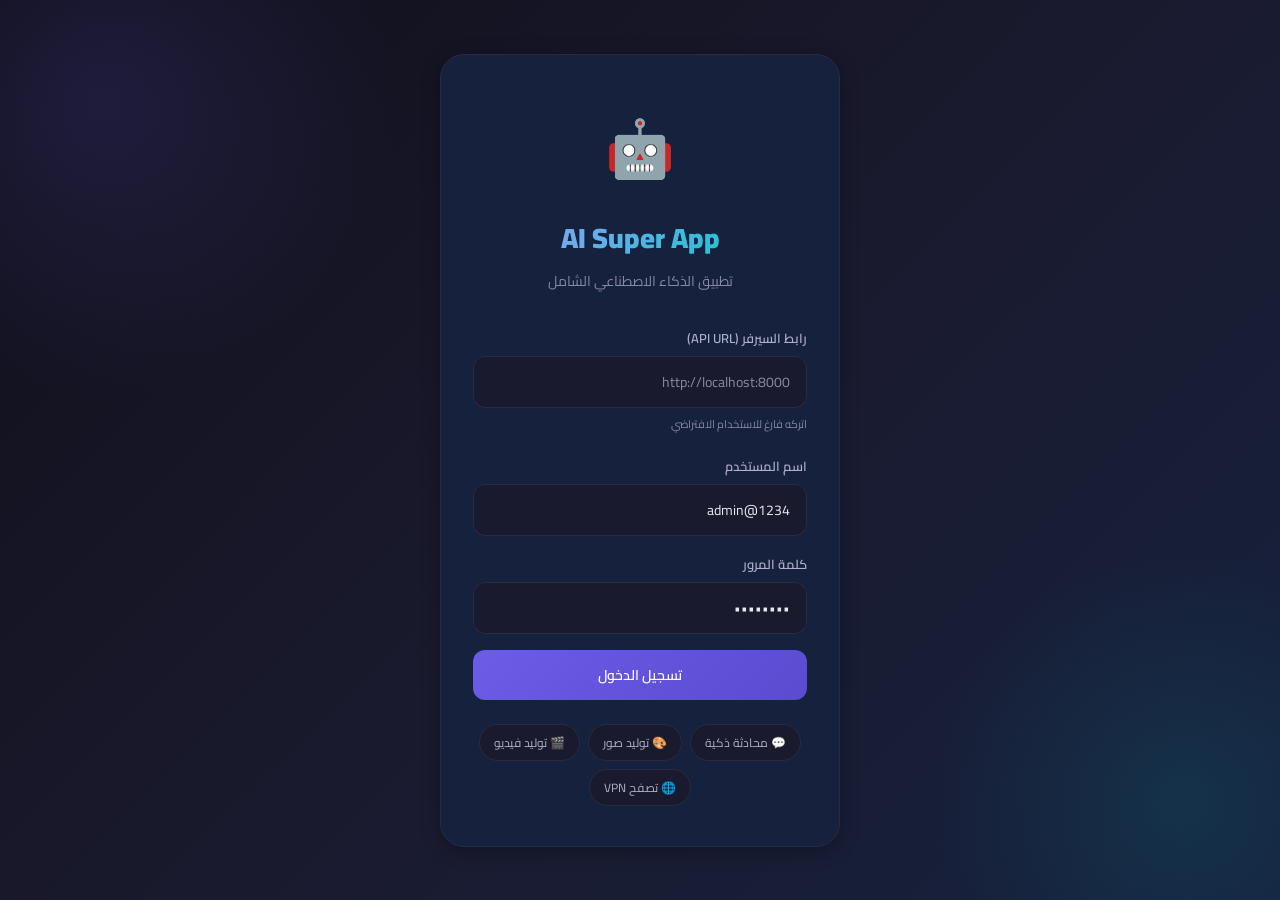
<file: ai_super_app/index.html>
<!DOCTYPE html>
<html lang="ar" dir="rtl">
<head>
  <meta charset="UTF-8" />
  <meta name="viewport" content="width=device-width, initial-scale=1.0" />
  <title>AI Super App</title>
  <link href="https://fonts.googleapis.com/css2?family=Cairo:wght@400;600;700;900&display=swap" rel="stylesheet" />
  <style>
    :root {
      --primary:#6c5ce7;--primary-dark:#5a4bd1;--primary-light:#a29bfe;
      --accent:#00cec9;--accent-dark:#00b5b0;
      --bg:#0f0f1a;--bg2:#1a1a2e;--bg-card:#16213e;--bg-input:#1a1a2e;
      --text:#e8e8f0;--text-muted:#8888a0;--text-light:#b0b0c8;
      --border:#2a2a40;--success:#00b894;--danger:#ff6b6b;--warning:#fdcb6e;
      --shadow:0 4px 20px rgba(0,0,0,0.3);--radius:12px;--radius-lg:16px;--radius-xl:24px;
    }
    *{box-sizing:border-box;margin:0;padding:0}
    body{font-family:'Cairo',sans-serif;background:var(--bg);color:var(--text);min-height:100vh;overflow-x:hidden}
    .hidden{display:none!important}
    .screen{display:none}.screen.active{display:flex}

    /* LOGIN */
    #login-screen{min-height:100vh;background:linear-gradient(135deg,#0f0f1a,#1a1a2e,#16213e);align-items:center;justify-content:center;padding:20px;position:relative;overflow:hidden}
    #login-screen::before{content:'';position:absolute;width:600px;height:600px;background:radial-gradient(circle,rgba(108,92,231,.15),transparent 70%);top:-200px;left:-200px;border-radius:50%}
    #login-screen::after{content:'';position:absolute;width:500px;height:500px;background:radial-gradient(circle,rgba(0,206,201,.1),transparent 70%);bottom:-150px;right:-150px;border-radius:50%}
    .login-container{position:relative;z-index:1}
    .login-card{background:var(--bg-card);border:1px solid var(--border);border-radius:var(--radius-xl);padding:40px 32px;width:100%;max-width:400px;box-shadow:var(--shadow);animation:slideUp .6s ease}
    @keyframes slideUp{from{opacity:0;transform:translateY(30px)}to{opacity:1;transform:translateY(0)}}
    .login-header{text-align:center;margin-bottom:32px}
    .app-icon{font-size:56px;margin-bottom:12px}
    .login-header h1{font-size:28px;font-weight:900;background:linear-gradient(135deg,var(--primary-light),var(--accent));-webkit-background-clip:text;-webkit-text-fill-color:transparent;background-clip:text}
    .login-header p{color:var(--text-muted);margin-top:4px;font-size:14px}
    .input-group{margin-bottom:16px}
    .input-group label{display:block;font-size:13px;font-weight:600;color:var(--text-light);margin-bottom:6px}
    input,textarea,select{width:100%;padding:12px 16px;background:var(--bg-input);border:1px solid var(--border);border-radius:var(--radius);color:var(--text);font-family:inherit;font-size:14px;transition:.3s;outline:none}
    input:focus,textarea:focus,select:focus{border-color:var(--primary);box-shadow:0 0 0 3px rgba(108,92,231,.2)}
    input::placeholder,textarea::placeholder{color:var(--text-muted)}

    /* BUTTONS */
    .btn{display:inline-flex;align-items:center;justify-content:center;gap:8px;padding:12px 24px;border:none;border-radius:var(--radius);font-family:inherit;font-size:14px;font-weight:600;cursor:pointer;transition:.3s}
    .btn-primary{background:linear-gradient(135deg,var(--primary),var(--primary-dark));color:#fff}
    .btn-primary:hover{transform:translateY(-1px);box-shadow:0 4px 15px rgba(108,92,231,.4)}
    .btn-accent{background:linear-gradient(135deg,var(--accent),var(--accent-dark));color:#fff}
    .btn-accent:hover{transform:translateY(-1px);box-shadow:0 4px 15px rgba(0,206,201,.4)}
    .btn-outline{background:transparent;border:1px solid var(--border);color:var(--text)}
    .btn-outline:hover{background:var(--bg2);border-color:var(--primary)}
    .btn-full{width:100%}
    .btn-sm{padding:8px 16px;font-size:13px}
    .btn-icon{background:none;border:none;color:var(--text-muted);font-size:20px;cursor:pointer;padding:8px;border-radius:8px;transition:.3s}
    .btn-icon:hover{background:var(--bg2);color:var(--text)}
    .btn:disabled{opacity:.5;cursor:not-allowed;transform:none}
    .error-msg{background:rgba(255,107,107,.1);border:1px solid var(--danger);color:var(--danger);padding:10px 14px;border-radius:var(--radius);font-size:13px;margin-top:12px;text-align:center}
    .login-features{display:flex;flex-wrap:wrap;gap:8px;justify-content:center;margin-top:24px}
    .feature-chip{background:var(--bg2);border:1px solid var(--border);padding:6px 14px;border-radius:20px;font-size:12px;color:var(--text-light)}

    /* APP LAYOUT */
    #app-screen{min-height:100vh;display:flex}
    .sidebar{width:280px;background:var(--bg2);border-left:1px solid var(--border);display:flex;flex-direction:column;position:fixed;top:0;right:0;height:100vh;z-index:100;transition:transform .3s}
    .sidebar.collapsed{transform:translateX(100%)}
    .sidebar-header{display:flex;align-items:center;justify-content:space-between;padding:16px;border-bottom:1px solid var(--border)}
    .user-info{display:flex;align-items:center;gap:10px}
    .user-avatar{width:40px;height:40px;background:var(--bg-card);border-radius:50%;display:flex;align-items:center;justify-content:center;font-size:20px}
    .user-details{display:flex;flex-direction:column}
    .user-name{font-weight:700;font-size:14px}
    .user-role{font-size:11px;color:var(--text-muted)}
    .sidebar-nav{padding:12px 8px;display:flex;flex-direction:column;gap:2px}
    .nav-item{display:flex;align-items:center;gap:10px;padding:10px 14px;background:none;border:none;border-radius:var(--radius);color:var(--text-light);font-family:inherit;font-size:14px;cursor:pointer;transition:.3s;text-align:right;width:100%}
    .nav-item:hover{background:var(--bg-card);color:var(--text)}
    .nav-item.active{background:linear-gradient(135deg,rgba(108,92,231,.2),rgba(0,206,201,.1));color:var(--primary-light);font-weight:600}
    .nav-icon{font-size:18px}
    .sidebar-chats{flex:1;overflow-y:auto;padding:8px;border-top:1px solid var(--border)}
    .sidebar-section-title{font-size:11px;color:var(--text-muted);text-transform:uppercase;padding:8px 10px;font-weight:700}
    .chat-list{display:flex;flex-direction:column;gap:2px}
    .chat-list-item{display:flex;align-items:center;justify-content:space-between;padding:8px 12px;border-radius:8px;cursor:pointer;transition:.3s;font-size:13px;color:var(--text-light)}
    .chat-list-item:hover{background:var(--bg-card)}
    .chat-list-item .chat-title{flex:1;overflow:hidden;text-overflow:ellipsis;white-space:nowrap}
    .chat-list-item .chat-delete{background:none;border:none;color:var(--danger);cursor:pointer;font-size:14px;opacity:0;transition:.2s;padding:2px 6px;border-radius:4px}
    .chat-list-item:hover .chat-delete{opacity:1}
    .sidebar-footer{padding:12px;border-top:1px solid var(--border)}

    /* MAIN */
    .main-content{flex:1;margin-right:280px;display:flex;flex-direction:column;min-height:100vh}
    .topbar{display:flex;align-items:center;gap:12px;padding:12px 20px;background:var(--bg2);border-bottom:1px solid var(--border);position:sticky;top:0;z-index:50}
    .topbar-title{flex:1;font-size:16px;font-weight:700}
    #menu-btn{display:none}
    .page{display:none;flex:1;flex-direction:column}.page.active{display:flex}

    /* CHAT */
    .chat-container{flex:1;overflow-y:auto;padding:20px;display:flex;flex-direction:column;gap:16px}
    .welcome-message{text-align:center;padding:60px 20px;animation:fadeIn .5s ease}
    @keyframes fadeIn{from{opacity:0}to{opacity:1}}
    .welcome-icon{font-size:64px;margin-bottom:16px}
    .welcome-message h2{font-size:24px;background:linear-gradient(135deg,var(--primary-light),var(--accent));-webkit-background-clip:text;-webkit-text-fill-color:transparent;background-clip:text}
    .welcome-message p{color:var(--text-muted);margin-top:8px}
    .quick-actions{display:flex;flex-wrap:wrap;gap:8px;justify-content:center;margin-top:24px}
    .quick-btn{background:var(--bg-card);border:1px solid var(--border);padding:10px 18px;border-radius:var(--radius);color:var(--text-light);font-family:inherit;font-size:13px;cursor:pointer;transition:.3s}
    .quick-btn:hover{border-color:var(--primary);background:rgba(108,92,231,.1);color:var(--text)}
    .message{display:flex;gap:12px;max-width:85%;animation:msgIn .3s ease}
    @keyframes msgIn{from{opacity:0;transform:translateY(10px)}to{opacity:1;transform:translateY(0)}}
    .message.user{align-self:flex-start;flex-direction:row}
    .message.assistant{align-self:flex-end;flex-direction:row-reverse}
    .message-avatar{width:36px;height:36px;border-radius:50%;display:flex;align-items:center;justify-content:center;font-size:18px;flex-shrink:0}
    .message.user .message-avatar{background:var(--primary)}
    .message.assistant .message-avatar{background:var(--accent)}
    .message-bubble{padding:12px 16px;border-radius:var(--radius-lg);font-size:14px;line-height:1.7;white-space:pre-wrap;word-break:break-word}
    .message.user .message-bubble{background:var(--bg-card);border:1px solid var(--border)}
    .message.assistant .message-bubble{background:linear-gradient(135deg,rgba(108,92,231,.15),rgba(0,206,201,.1));border:1px solid rgba(108,92,231,.2)}
    .message-meta{font-size:11px;color:var(--text-muted);margin-top:4px;text-align:left}
    .message.typing .message-bubble::after{content:'●●●';animation:typing 1s infinite;letter-spacing:4px}
    @keyframes typing{0%,100%{opacity:.3}50%{opacity:1}}
    .chat-input-area{padding:12px 20px 20px;background:var(--bg2);border-top:1px solid var(--border)}
    .chat-options{display:flex;align-items:center;justify-content:space-between;margin-bottom:8px;padding:0 4px}
    .toggle-option{display:flex;align-items:center;gap:6px;font-size:12px;color:var(--text-muted);cursor:pointer}
    .toggle-option input[type="checkbox"]{width:auto;accent-color:var(--primary)}
    .model-badge{background:var(--bg-card);border:1px solid var(--border);padding:4px 10px;border-radius:20px;font-size:11px;color:var(--accent)}
    .chat-form{display:flex;gap:8px;align-items:flex-end}
    .chat-form textarea{flex:1;resize:none;min-height:44px;max-height:120px;padding:12px 16px;border-radius:var(--radius-lg)}
    .btn-send{width:44px;height:44px;padding:0;border-radius:50%;flex-shrink:0}
    .send-icon{font-size:18px;transform:scaleX(-1)}

    /* GEN PAGES */
    .gen-container{padding:20px;max-width:800px;margin:0 auto;width:100%;display:flex;flex-direction:column;gap:20px}
    .gen-card{background:var(--bg-card);border:1px solid var(--border);border-radius:var(--radius-lg);padding:24px}
    .gen-card h3{font-size:18px;margin-bottom:20px}
    .form-row{display:flex;gap:12px}.form-row .input-group{flex:1}
    select{appearance:none;background-image:url("data:image/svg+xml,%3Csvg xmlns='http://www.w3.org/2000/svg' width='12' height='12' viewBox='0 0 12 12'%3E%3Cpath fill='%238888a0' d='M6 8L1 3h10z'/%3E%3C/svg%3E");background-repeat:no-repeat;background-position:left 12px center;padding-left:32px}
    .gen-result{background:var(--bg-card);border:1px solid var(--border);border-radius:var(--radius-lg);padding:20px;animation:fadeIn .4s}
    .gen-result h4{margin-bottom:12px;font-size:14px;color:var(--accent)}
    .gen-meta{display:flex;gap:16px;margin-top:12px;font-size:12px;color:var(--text-muted);flex-wrap:wrap}
    .gen-meta span{background:var(--bg2);padding:4px 10px;border-radius:8px}
    .image-output img{max-width:100%;border-radius:var(--radius);border:1px solid var(--border)}
    .placeholder-img{width:100%;height:300px;background:linear-gradient(135deg,var(--bg2),var(--bg-card));border-radius:var(--radius);display:flex;align-items:center;justify-content:center;font-size:48px;border:1px dashed var(--border)}
    .web-output{background:var(--bg2);border-radius:var(--radius);padding:16px;max-height:500px;overflow-y:auto;font-size:14px;line-height:1.8;white-space:pre-wrap;word-break:break-word}
    .web-title{font-size:18px;font-weight:700;color:var(--accent);margin-bottom:12px;padding-bottom:8px;border-bottom:1px solid var(--border)}
    .web-meta-info{display:flex;gap:12px;margin-bottom:12px;flex-wrap:wrap}
    .web-meta-tag{background:var(--bg-card);padding:4px 10px;border-radius:8px;font-size:12px;color:var(--text-muted)}
    .checkbox-group{display:flex;flex-direction:column;gap:8px;padding-top:24px}
    .checkbox-group label{display:flex;align-items:center;gap:6px;font-size:13px;cursor:pointer}
    .checkbox-group input[type="checkbox"]{width:auto;accent-color:var(--primary)}

    /* VPN */
    .vpn-header-card{background:var(--bg-card);border:1px solid var(--border);border-radius:var(--radius-lg);padding:24px}
    .vpn-header-card h3{margin-bottom:20px}
    .vpn-stats{display:grid;grid-template-columns:repeat(4,1fr);gap:12px}
    .stat-card{background:var(--bg2);border:1px solid var(--border);border-radius:var(--radius);padding:16px;text-align:center}
    .stat-value{display:block;font-size:28px;font-weight:900;background:linear-gradient(135deg,var(--primary-light),var(--accent));-webkit-background-clip:text;-webkit-text-fill-color:transparent;background-clip:text}
    .stat-label{font-size:12px;color:var(--text-muted);margin-top:4px;display:block}
    .vpn-actions{display:flex;gap:8px;flex-wrap:wrap}
    .proxy-list{display:flex;flex-direction:column;gap:8px}
    .proxy-card{background:var(--bg-card);border:1px solid var(--border);border-radius:var(--radius);padding:16px;display:flex;align-items:center;justify-content:space-between;flex-wrap:wrap;gap:8px}
    .proxy-info{display:flex;align-items:center;gap:12px}
    .proxy-flag{font-size:24px}
    .proxy-host{font-weight:600;font-size:14px}
    .proxy-detail{font-size:12px;color:var(--text-muted)}
    .proxy-stats{display:flex;gap:16px}
    .proxy-stat{text-align:center}
    .proxy-stat-value{font-weight:700;font-size:14px;display:block}
    .proxy-stat-label{font-size:11px;color:var(--text-muted)}
    .proxy-status{padding:4px 12px;border-radius:20px;font-size:12px;font-weight:600}
    .proxy-status.active{background:rgba(0,184,148,.15);color:var(--success)}
    .proxy-status.inactive{background:rgba(255,107,107,.15);color:var(--danger)}

    /* TOAST */
    .toast-container{position:fixed;bottom:24px;left:24px;z-index:9999;display:flex;flex-direction:column;gap:8px}
    .toast{background:var(--bg-card);border:1px solid var(--border);border-radius:var(--radius);padding:12px 20px;font-size:14px;box-shadow:var(--shadow);animation:toastIn .3s ease,toastOut .3s ease 2.7s forwards;display:flex;align-items:center;gap:8px;max-width:350px}
    .toast.success{border-color:var(--success)}.toast.error{border-color:var(--danger)}.toast.info{border-color:var(--primary)}
    @keyframes toastIn{from{opacity:0;transform:translateX(-20px)}to{opacity:1;transform:translateX(0)}}
    @keyframes toastOut{to{opacity:0;transform:translateX(-20px)}}

    /* CONFIG MODAL */
    .modal-overlay{position:fixed;top:0;left:0;right:0;bottom:0;background:rgba(0,0,0,.6);z-index:200;display:flex;align-items:center;justify-content:center;padding:20px}
    .modal-card{background:var(--bg-card);border:1px solid var(--border);border-radius:var(--radius-xl);padding:32px;width:100%;max-width:450px;box-shadow:var(--shadow);animation:slideUp .3s ease}
    .modal-card h3{margin-bottom:20px;font-size:18px}
    .modal-actions{display:flex;gap:8px;margin-top:20px;justify-content:flex-end}

    /* RESPONSIVE */
    @media(max-width:768px){
      .sidebar{transform:translateX(100%)}.sidebar.open{transform:translateX(0)}
      .main-content{margin-right:0}#menu-btn{display:block}#close-sidebar{display:block}
      .vpn-stats{grid-template-columns:repeat(2,1fr)}.form-row{flex-direction:column}
      .message{max-width:95%}.quick-actions{flex-direction:column;align-items:center}
      .quick-btn{width:100%;max-width:250px}.login-card{padding:28px 20px}
    }
    @media(min-width:769px){#close-sidebar{display:none}}
    ::-webkit-scrollbar{width:6px}::-webkit-scrollbar-track{background:transparent}
    ::-webkit-scrollbar-thumb{background:var(--border);border-radius:3px}::-webkit-scrollbar-thumb:hover{background:var(--text-muted)}
  </style>
</head>
<body>

  <!-- Login -->
  <div id="login-screen" class="screen active">
    <div class="login-container">
      <div class="login-card">
        <div class="login-header">
          <div class="app-icon">🤖</div>
          <h1>AI Super App</h1>
          <p>تطبيق الذكاء الاصطناعي الشامل</p>
        </div>

        <!-- API Config -->
        <div id="api-config" style="margin-bottom:20px">
          <div class="input-group">
            <label>رابط السيرفر (API URL)</label>
            <input type="url" id="api-url" placeholder="http://localhost:8000" />
          </div>
          <div style="font-size:11px;color:var(--text-muted);margin-top:-10px;margin-bottom:10px">
            اتركه فارغ للاستخدام الافتراضي
          </div>
        </div>

        <form id="login-form">
          <div class="input-group">
            <label>اسم المستخدم</label>
            <input type="text" id="username" value="admin@1234" required />
          </div>
          <div class="input-group">
            <label>كلمة المرور</label>
            <input type="password" id="password" value="asd12345" required />
          </div>
          <button type="submit" class="btn btn-primary btn-full" id="login-btn">
            <span class="btn-text">تسجيل الدخول</span>
            <span class="btn-loader hidden">⏳ جاري الاتصال...</span>
          </button>
          <div id="login-error" class="error-msg hidden"></div>
        </form>
        <div class="login-features">
          <div class="feature-chip">💬 محادثة ذكية</div>
          <div class="feature-chip">🎨 توليد صور</div>
          <div class="feature-chip">🎬 توليد فيديو</div>
          <div class="feature-chip">🌐 تصفح VPN</div>
        </div>
      </div>
    </div>
  </div>

  <!-- Main App -->
  <div id="app-screen" class="screen hidden">
    <aside id="sidebar" class="sidebar">
      <div class="sidebar-header">
        <div class="user-info">
          <div class="user-avatar">👤</div>
          <div class="user-details">
            <span class="user-name" id="user-display-name">Admin</span>
            <span class="user-role" id="user-display-role">مدير</span>
          </div>
        </div>
        <button class="btn-icon" id="close-sidebar">✕</button>
      </div>
      <nav class="sidebar-nav">
        <button class="nav-item active" data-page="chat"><span class="nav-icon">💬</span><span>المحادثة</span></button>
        <button class="nav-item" data-page="image"><span class="nav-icon">🎨</span><span>توليد الصور</span></button>
        <button class="nav-item" data-page="video"><span class="nav-icon">🎬</span><span>توليد الفيديو</span></button>
        <button class="nav-item" data-page="web"><span class="nav-icon">🌐</span><span>تصفح الويب</span></button>
        <button class="nav-item" data-page="vpn"><span class="nav-icon">🔒</span><span>حالة VPN</span></button>
      </nav>
      <div class="sidebar-chats">
        <div class="sidebar-section-title">المحادثات السابقة</div>
        <div id="chat-list" class="chat-list"></div>
      </div>
      <div class="sidebar-footer">
        <button class="btn btn-outline btn-full" id="logout-btn">🚪 تسجيل الخروج</button>
      </div>
    </aside>

    <main class="main-content">
      <header class="topbar">
        <button class="btn-icon" id="menu-btn">☰</button>
        <h2 class="topbar-title" id="page-title">المحادثة</h2>
        <button class="btn btn-sm btn-accent" id="new-chat-btn">+ محادثة جديدة</button>
      </header>

      <!-- Chat -->
      <div id="page-chat" class="page active">
        <div class="chat-container" id="chat-messages">
          <div class="welcome-message">
            <div class="welcome-icon">🤖</div>
            <h2>مرحبا بك في AI Super App</h2>
            <p>اختر أي شيء تريده وسأساعدك</p>
            <div class="quick-actions">
              <button class="quick-btn" data-prompt="اكتب لي كود Python لحساب الفيبوناتشي">💻 اكتب كود</button>
              <button class="quick-btn" data-prompt="اكتب لي قصة قصيرة عن الفضاء">📝 اكتب قصة</button>
              <button class="quick-btn" data-prompt="حلل لي مميزات وعيوب الذكاء الاصطناعي">🔍 تحليل</button>
              <button class="quick-btn" data-prompt="اشرح لي الحوسبة الكمية بطريقة بسيطة">🧠 اشرح مفهوم</button>
            </div>
          </div>
        </div>
        <div class="chat-input-area">
          <div class="chat-options">
            <label class="toggle-option"><input type="checkbox" id="offline-toggle" /><span>وضع أوفلاين</span></label>
            <span class="model-badge" id="model-badge">تلقائي</span>
          </div>
          <form id="chat-form" class="chat-form">
            <textarea id="chat-input" placeholder="اكتب رسالتك هنا..." rows="1"></textarea>
            <button type="submit" class="btn btn-primary btn-send"><span class="send-icon">➤</span></button>
          </form>
        </div>
      </div>

      <!-- Image -->
      <div id="page-image" class="page hidden">
        <div class="gen-container">
          <div class="gen-card">
            <h3>🎨 توليد الصور بالذكاء الاصطناعي</h3>
            <form id="image-form">
              <div class="input-group"><label>وصف الصورة</label><textarea id="image-prompt" placeholder="صف الصورة التي تريد إنشائها..." rows="3"></textarea></div>
              <div class="form-row">
                <div class="input-group"><label>الحجم</label><select id="image-size"><option value="1024x1024">1024x1024</option><option value="512x512">512x512</option><option value="1792x1024">1792x1024</option></select></div>
                <div class="input-group"><label>الأسلوب</label><select id="image-style"><option value="">افتراضي</option><option value="photorealistic">واقعي</option><option value="anime">أنمي</option><option value="oil_painting">لوحة زيتية</option><option value="digital_art">فن رقمي</option><option value="cinematic">سينمائي</option><option value="3d">ثلاثي الأبعاد</option></select></div>
              </div>
              <button type="submit" class="btn btn-primary btn-full"><span class="btn-text">🎨 توليد الصورة</span><span class="btn-loader hidden">⏳ جاري التوليد...</span></button>
            </form>
          </div>
          <div id="image-result" class="gen-result hidden"><h4>النتيجة:</h4><div id="image-output" class="image-output"></div><div id="image-meta" class="gen-meta"></div></div>
        </div>
      </div>

      <!-- Video -->
      <div id="page-video" class="page hidden">
        <div class="gen-container">
          <div class="gen-card">
            <h3>🎬 توليد الفيديو بالذكاء الاصطناعي</h3>
            <form id="video-form">
              <div class="input-group"><label>وصف الفيديو</label><textarea id="video-prompt" placeholder="صف الفيديو الذي تريد إنشائه..." rows="3"></textarea></div>
              <div class="form-row">
                <div class="input-group"><label>المدة</label><select id="video-duration"><option value="2">2 ثانية</option><option value="4" selected>4 ثواني</option><option value="8">8 ثواني</option></select></div>
                <div class="input-group"><label>الدقة</label><select id="video-resolution"><option value="720p">720p HD</option><option value="1080p">1080p Full HD</option></select></div>
              </div>
              <div class="input-group"><label>الأسلوب</label><select id="video-style"><option value="">افتراضي</option><option value="cinematic">سينمائي</option><option value="anime">أنمي</option><option value="realistic">واقعي</option><option value="3d">ثلاثي الأبعاد</option></select></div>
              <button type="submit" class="btn btn-primary btn-full"><span class="btn-text">🎬 توليد الفيديو</span><span class="btn-loader hidden">⏳ جاري التوليد...</span></button>
            </form>
          </div>
          <div id="video-result" class="gen-result hidden"><h4>النتيجة:</h4><div id="video-output"></div><div id="video-meta" class="gen-meta"></div></div>
        </div>
      </div>

      <!-- Web -->
      <div id="page-web" class="page hidden">
        <div class="gen-container">
          <div class="gen-card">
            <h3>🌐 تصفح وسحب محتوى المواقع</h3>
            <form id="web-form">
              <div class="input-group"><label>رابط الموقع</label><input type="url" id="web-url" placeholder="https://example.com" required /></div>
              <div class="form-row">
                <div class="input-group"><label>نوع المحتوى</label><select id="web-type"><option value="article">مقال</option><option value="product">منتج</option><option value="markdown">Markdown</option></select></div>
                <div class="input-group checkbox-group">
                  <label><input type="checkbox" id="web-images" checked /> استخراج الصور</label>
                  <label><input type="checkbox" id="web-links" /> استخراج الروابط</label>
                </div>
              </div>
              <button type="submit" class="btn btn-primary btn-full"><span class="btn-text">🌐 سحب المحتوى</span><span class="btn-loader hidden">⏳ جاري السحب...</span></button>
            </form>
          </div>
          <div id="web-result" class="gen-result hidden"><h4>المحتوى المستخرج:</h4><div id="web-output" class="web-output"></div></div>
        </div>
      </div>

      <!-- VPN -->
      <div id="page-vpn" class="page hidden">
        <div class="gen-container">
          <div class="vpn-header-card">
            <h3>🔒 حالة VPN والبروكسي</h3>
            <div class="vpn-stats">
              <div class="stat-card"><span class="stat-value" id="vpn-total">-</span><span class="stat-label">إجمالي البروكسيات</span></div>
              <div class="stat-card"><span class="stat-value" id="vpn-active">-</span><span class="stat-label">نشط</span></div>
              <div class="stat-card"><span class="stat-value" id="vpn-failed">-</span><span class="stat-label">فاشل</span></div>
              <div class="stat-card"><span class="stat-value" id="vpn-requests">-</span><span class="stat-label">الطلبات</span></div>
            </div>
          </div>
          <div class="vpn-actions">
            <button class="btn btn-accent" id="vpn-refresh-btn">🔄 تحديث</button>
            <button class="btn btn-outline" id="vpn-rotate-btn">🔀 تدوير البروكسي</button>
            <button class="btn btn-outline" id="vpn-test-btn">🧪 اختبار الاتصال</button>
          </div>
          <div id="vpn-proxies" class="proxy-list"></div>
          <div id="vpn-test-result" class="gen-result hidden"><h4>نتيجة الاختبار:</h4><div id="vpn-test-output"></div></div>
        </div>
      </div>
    </main>
  </div>

  <div id="toast-container" class="toast-container"></div>

  <script>
    let API_BASE = localStorage.getItem('ai_api_url') || 'http://localhost:8000';
    const state = { token: localStorage.getItem('ai_token'), username: localStorage.getItem('ai_username'), currentChatId: null, currentPage: 'chat' };
    const $ = s => document.querySelector(s);
    const $$ = s => document.querySelectorAll(s);

    function escapeHtml(t) { const d = document.createElement('div'); d.textContent = t; return d.innerHTML; }
    function showToast(msg, type='info') {
      const c = $('#toast-container'), t = document.createElement('div');
      t.className = `toast ${type}`;
      t.innerHTML = `<span>${type==='success'?'✅':type==='error'?'❌':'ℹ️'}</span> ${msg}`;
      c.appendChild(t); setTimeout(() => t.remove(), 3000);
    }

    async function api(path, opts={}) {
      const h = { 'Content-Type': 'application/json', ...opts.headers };
      if (state.token) h['Authorization'] = `Bearer ${state.token}`;
      const res = await fetch(`${API_BASE}${path}`, { ...opts, headers: h });
      if (res.status === 401) { logout(); throw new Error('انتهت الجلسة'); }
      if (!res.ok) { const e = await res.json().catch(()=>({})); throw new Error(e.detail || `خطأ ${res.status}`); }
      return res.json();
    }

    // AUTH
    $('#login-form').addEventListener('submit', async e => {
      e.preventDefault();
      const btn = $('#login-btn'), errEl = $('#login-error');
      const customUrl = $('#api-url').value.trim();
      if (customUrl) { API_BASE = customUrl.replace(/\/+$/, ''); localStorage.setItem('ai_api_url', API_BASE); }

      btn.disabled = true;
      btn.querySelector('.btn-text').classList.add('hidden');
      btn.querySelector('.btn-loader').classList.remove('hidden');
      errEl.classList.add('hidden');

      try {
        const fd = new URLSearchParams();
        fd.append('username', $('#username').value);
        fd.append('password', $('#password').value);
        const res = await fetch(`${API_BASE}/auth/login`, { method: 'POST', headers: { 'Content-Type': 'application/x-www-form-urlencoded' }, body: fd });
        if (!res.ok) { const e = await res.json().catch(()=>({})); throw new Error(e.detail || 'فشل تسجيل الدخول'); }
        const data = await res.json();
        state.token = data.access_token; state.username = data.username;
        localStorage.setItem('ai_token', data.access_token);
        localStorage.setItem('ai_username', data.username);
        $('#user-display-name').textContent = data.username;
        $('#user-display-role').textContent = data.is_admin ? 'مدير' : 'مستخدم';
        showScreen('app'); showToast('تم تسجيل الدخول بنجاح', 'success'); loadChats();
      } catch (err) {
        errEl.textContent = err.message.includes('fetch') ? 'لا يمكن الاتصال بالسيرفر. تأكد من الرابط وأن السيرفر شغال.' : err.message;
        errEl.classList.remove('hidden');
      } finally {
        btn.disabled = false;
        btn.querySelector('.btn-text').classList.remove('hidden');
        btn.querySelector('.btn-loader').classList.add('hidden');
      }
    });

    function logout() {
      state.token = null; state.username = null; state.currentChatId = null;
      localStorage.removeItem('ai_token'); localStorage.removeItem('ai_username');
      showScreen('login'); showToast('تم تسجيل الخروج', 'info');
    }
    $('#logout-btn').addEventListener('click', logout);

    function showScreen(name) {
      if (name === 'login') { $('#login-screen').className = 'screen active'; $('#login-screen').style.display = 'flex'; $('#app-screen').className = 'screen hidden'; $('#app-screen').style.display = 'none'; }
      else { $('#login-screen').className = 'screen hidden'; $('#login-screen').style.display = 'none'; $('#app-screen').className = 'screen active'; $('#app-screen').style.display = 'flex'; }
    }

    // NAV
    $$('.nav-item').forEach(n => n.addEventListener('click', () => switchPage(n.dataset.page)));
    function switchPage(page) {
      state.currentPage = page;
      $$('.nav-item').forEach(n => n.classList.remove('active'));
      $(`.nav-item[data-page="${page}"]`).classList.add('active');
      $$('.page').forEach(p => p.classList.remove('active'));
      $(`#page-${page}`).classList.add('active');
      const t = { chat:'المحادثة', image:'توليد الصور', video:'توليد الفيديو', web:'تصفح الويب', vpn:'حالة VPN' };
      $('#page-title').textContent = t[page];
      $('#new-chat-btn').style.display = page === 'chat' ? '' : 'none';
      if (page === 'vpn') loadVPNStatus();
      if (window.innerWidth < 769) $('#sidebar').classList.remove('open');
    }

    $('#menu-btn').addEventListener('click', () => $('#sidebar').classList.add('open'));
    $('#close-sidebar').addEventListener('click', () => $('#sidebar').classList.remove('open'));

    // CHAT
    const welcomeHTML = `<div class="welcome-message"><div class="welcome-icon">🤖</div><h2>مرحبا بك في AI Super App</h2><p>اختر أي شيء تريده وسأساعدك</p><div class="quick-actions"><button class="quick-btn" data-prompt="اكتب لي كود Python لحساب الفيبوناتشي">💻 اكتب كود</button><button class="quick-btn" data-prompt="اكتب لي قصة قصيرة عن الفضاء">📝 اكتب قصة</button><button class="quick-btn" data-prompt="حلل لي مميزات وعيوب الذكاء الاصطناعي">🔍 تحليل</button><button class="quick-btn" data-prompt="اشرح لي الحوسبة الكمية بطريقة بسيطة">🧠 اشرح مفهوم</button></div></div>`;

    $('#new-chat-btn').addEventListener('click', () => { state.currentChatId = null; $('#chat-messages').innerHTML = welcomeHTML; bindQuick(); switchPage('chat'); });

    function bindQuick() { $$('.quick-btn').forEach(b => b.addEventListener('click', () => { $('#chat-input').value = b.dataset.prompt; $('#chat-form').dispatchEvent(new Event('submit')); })); }
    bindQuick();

    $('#chat-form').addEventListener('submit', async e => {
      e.preventDefault();
      const input = $('#chat-input'), msg = input.value.trim();
      if (!msg) return;
      input.value = ''; input.style.height = 'auto';
      const c = $('#chat-messages'), w = c.querySelector('.welcome-message');
      if (w) w.remove();
      appendMsg('user', msg);
      const typing = appendMsg('assistant', '', true);
      try {
        const r = await api('/chat/send', { method: 'POST', body: JSON.stringify({ message: msg, chat_id: state.currentChatId, prefer_offline: $('#offline-toggle').checked }) });
        state.currentChatId = r.chat_id;
        typing.remove();
        appendMsg('assistant', r.response, false, r.model_used, r.latency_ms);
        $('#model-badge').textContent = r.model_used;
        loadChats();
      } catch (err) { typing.remove(); appendMsg('assistant', `خطأ: ${err.message}`); showToast(err.message, 'error'); }
    });

    function appendMsg(role, content, isTyping=false, model='', latency=0) {
      const c = $('#chat-messages'), d = document.createElement('div');
      d.className = `message ${role}${isTyping?' typing':''}`;
      const av = role==='user'?'👤':'🤖';
      let meta = model ? `<div class="message-meta">${model} • ${Math.round(latency)}ms</div>` : '';
      d.innerHTML = `<div class="message-avatar">${av}</div><div><div class="message-bubble">${isTyping?'':escapeHtml(content)}</div>${meta}</div>`;
      c.appendChild(d); c.scrollTop = c.scrollHeight; return d;
    }

    $('#chat-input').addEventListener('input', function() { this.style.height = 'auto'; this.style.height = Math.min(this.scrollHeight, 120) + 'px'; });
    $('#chat-input').addEventListener('keydown', function(e) { if (e.key==='Enter' && !e.shiftKey) { e.preventDefault(); $('#chat-form').dispatchEvent(new Event('submit')); } });

    async function loadChats() {
      try {
        const d = await api('/chat/chats'), list = $('#chat-list');
        list.innerHTML = '';
        d.chats.forEach(ch => {
          const el = document.createElement('div');
          el.className = 'chat-list-item';
          el.innerHTML = `<span class="chat-title">${escapeHtml(ch.title)}</span><button class="chat-delete" data-id="${ch.id}">🗑</button>`;
          el.addEventListener('click', e => { if (!e.target.classList.contains('chat-delete')) loadChatHistory(ch.id); });
          el.querySelector('.chat-delete').addEventListener('click', e => { e.stopPropagation(); deleteChat(ch.id); });
          list.appendChild(el);
        });
      } catch(e) {}
    }

    async function loadChatHistory(id) {
      try {
        state.currentChatId = id;
        const d = await api(`/chat/history/${id}`), c = $('#chat-messages');
        c.innerHTML = '';
        d.messages.forEach(m => appendMsg(m.role, m.content, false, m.model_used || ''));
        switchPage('chat');
      } catch(e) { showToast('فشل تحميل المحادثة', 'error'); }
    }

    async function deleteChat(id) {
      try {
        await api(`/chat/${id}`, { method: 'DELETE' });
        if (state.currentChatId === id) { state.currentChatId = null; $('#new-chat-btn').click(); }
        loadChats(); showToast('تم حذف المحادثة', 'success');
      } catch(e) { showToast('فشل الحذف', 'error'); }
    }

    // IMAGE
    $('#image-form').addEventListener('submit', async e => {
      e.preventDefault(); const btn = e.target.querySelector('.btn');
      btn.disabled = true; btn.querySelector('.btn-text').classList.add('hidden'); btn.querySelector('.btn-loader').classList.remove('hidden');
      try {
        const r = await api('/generate/image', { method: 'POST', body: JSON.stringify({ prompt: $('#image-prompt').value, size: $('#image-size').value, style: $('#image-style').value || null }) });
        $('#image-result').classList.remove('hidden');
        $('#image-output').innerHTML = r.result_data && r.result_data !== 'placeholder_local_generation' ? `<img src="data:image/png;base64,${r.result_data}" />` : '<div class="placeholder-img">🎨</div>';
        $('#image-meta').innerHTML = `<span>المزود: ${r.provider}</span><span>الوقت: ${r.generation_time.toFixed(2)}s</span>`;
        showToast('تم توليد الصورة', 'success');
      } catch(e) { showToast(e.message, 'error'); }
      finally { btn.disabled = false; btn.querySelector('.btn-text').classList.remove('hidden'); btn.querySelector('.btn-loader').classList.add('hidden'); }
    });

    // VIDEO
    $('#video-form').addEventListener('submit', async e => {
      e.preventDefault(); const btn = e.target.querySelector('.btn');
      btn.disabled = true; btn.querySelector('.btn-text').classList.add('hidden'); btn.querySelector('.btn-loader').classList.remove('hidden');
      try {
        const r = await api('/generate/video', { method: 'POST', body: JSON.stringify({ prompt: $('#video-prompt').value, duration: parseInt($('#video-duration').value), resolution: $('#video-resolution').value, style: $('#video-style').value || null }) });
        $('#video-result').classList.remove('hidden');
        $('#video-output').innerHTML = r.result_url && r.result_url !== 'placeholder_local_video_generation' ? `<video src="${r.result_url}" controls style="width:100%;border-radius:12px"></video>` : '<div class="placeholder-img">🎬</div>';
        $('#video-meta').innerHTML = `<span>المزود: ${r.provider}</span><span>الوقت: ${r.generation_time.toFixed(2)}s</span>`;
        showToast('تم توليد الفيديو', 'success');
      } catch(e) { showToast(e.message, 'error'); }
      finally { btn.disabled = false; btn.querySelector('.btn-text').classList.remove('hidden'); btn.querySelector('.btn-loader').classList.add('hidden'); }
    });

    // WEB
    $('#web-form').addEventListener('submit', async e => {
      e.preventDefault(); const btn = e.target.querySelector('.btn');
      btn.disabled = true; btn.querySelector('.btn-text').classList.add('hidden'); btn.querySelector('.btn-loader').classList.remove('hidden');
      try {
        const r = await api('/web/scrape', { method: 'POST', body: JSON.stringify({ url: $('#web-url').value, type: $('#web-type').value, extract_images: $('#web-images').checked, extract_links: $('#web-links').checked }) });
        $('#web-result').classList.remove('hidden');
        let h = '';
        if (r.title) h += `<div class="web-title">${escapeHtml(r.title)}</div>`;
        h += '<div class="web-meta-info">';
        if (r.proxy_used) h += `<span class="web-meta-tag">بروكسي: ${r.proxy_used}</span>`;
        if (r.latency_ms) h += `<span class="web-meta-tag">الوقت: ${Math.round(r.latency_ms)}ms</span>`;
        if (r.reading_time) h += `<span class="web-meta-tag">قراءة: ${r.reading_time} دقيقة</span>`;
        h += '</div>';
        if (r.content) h += `<div>${escapeHtml(r.content).substring(0,3000)}</div>`;
        if (r.markdown) h += `<div>${escapeHtml(r.markdown).substring(0,3000)}</div>`;
        if (r.price) h += `<div><strong>السعر:</strong> ${escapeHtml(r.price)} ${r.currency||''}</div>`;
        $('#web-output').innerHTML = h;
        showToast('تم سحب المحتوى', 'success');
      } catch(e) { showToast(e.message, 'error'); }
      finally { btn.disabled = false; btn.querySelector('.btn-text').classList.remove('hidden'); btn.querySelector('.btn-loader').classList.add('hidden'); }
    });

    // VPN
    async function loadVPNStatus() {
      try {
        const d = await api('/vpn/status');
        $('#vpn-total').textContent = d.total_proxies;
        $('#vpn-active').textContent = d.active_proxies;
        $('#vpn-failed').textContent = d.failed_proxies;
        $('#vpn-requests').textContent = d.total_requests;
        const flags = { US:'🇺🇸', EU:'🇪🇺', JP:'🇯🇵', UK:'🇬🇧' };
        const list = $('#vpn-proxies'); list.innerHTML = '';
        d.proxies.forEach(p => {
          const c = document.createElement('div'); c.className = 'proxy-card';
          c.innerHTML = `<div class="proxy-info"><span class="proxy-flag">${flags[p.country]||'🌍'}</span><div><div class="proxy-host">${p.host}:${p.port}</div><div class="proxy-detail">${p.country}</div></div></div><div class="proxy-stats"><div class="proxy-stat"><span class="proxy-stat-value">${Math.round(p.latency_ms)}ms</span><span class="proxy-stat-label">التأخير</span></div><div class="proxy-stat"><span class="proxy-stat-value">${(p.success_rate*100).toFixed(0)}%</span><span class="proxy-stat-label">النجاح</span></div></div><span class="proxy-status ${p.is_active?'active':'inactive'}">${p.is_active?'نشط':'متوقف'}</span>`;
          list.appendChild(c);
        });
      } catch(e) { showToast('فشل تحميل VPN', 'error'); }
    }

    $('#vpn-refresh-btn').addEventListener('click', loadVPNStatus);
    $('#vpn-rotate-btn').addEventListener('click', async () => {
      try { const d = await api('/vpn/rotate', { method:'POST' }); if(d.success) { showToast(`تم التدوير: ${d.proxy.host}`, 'success'); loadVPNStatus(); } } catch(e) { showToast(e.message, 'error'); }
    });
    $('#vpn-test-btn').addEventListener('click', async () => {
      showToast('جاري الاختبار...', 'info');
      try {
        const d = await api('/vpn/test', { method:'POST' });
        $('#vpn-test-result').classList.remove('hidden');
        $('#vpn-test-output').innerHTML = `<div style="padding:12px"><div><strong>الحالة:</strong> ${d.success?'✅ ناجح':'❌ فاشل'}</div><div><strong>البروكسي:</strong> ${d.proxy_used||'N/A'}</div><div><strong>التأخير:</strong> ${d.latency_ms?Math.round(d.latency_ms)+'ms':'N/A'}</div></div>`;
      } catch(e) { showToast(e.message, 'error'); }
    });

    // INIT
    if ($('#api-url')) $('#api-url').value = localStorage.getItem('ai_api_url') || '';
    if (state.token) { showScreen('app'); $('#user-display-name').textContent = state.username || 'User'; loadChats(); }
    else showScreen('login');
  </script>
</body>
</html>
</file>
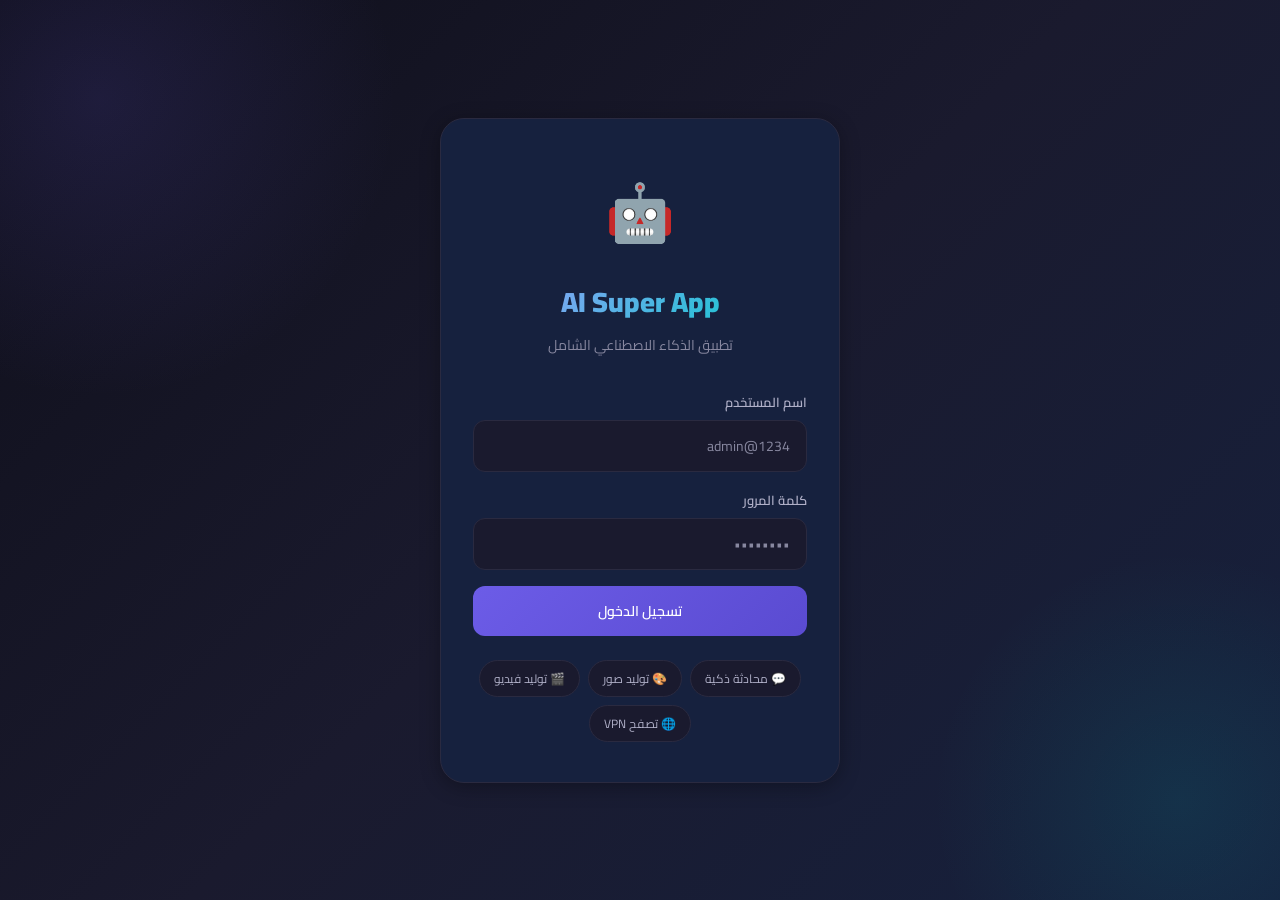
<file: ai_super_app/frontend/index.html>
<!DOCTYPE html>
<html lang="ar" dir="rtl">
<head>
  <meta charset="UTF-8" />
  <meta name="viewport" content="width=device-width, initial-scale=1.0" />
  <title>AI Super App</title>
  <link href="https://fonts.googleapis.com/css2?family=Cairo:wght@400;600;700;900&family=Inter:wght@400;600;700;900&display=swap" rel="stylesheet" />
  <link rel="stylesheet" href="styles.css" />
</head>
<body>

  <!-- Login Screen -->
  <div id="login-screen" class="screen active">
    <div class="login-container">
      <div class="login-card">
        <div class="login-header">
          <div class="app-icon">🤖</div>
          <h1>AI Super App</h1>
          <p>تطبيق الذكاء الاصطناعي الشامل</p>
        </div>
        <form id="login-form">
          <div class="input-group">
            <label for="username">اسم المستخدم</label>
            <input type="text" id="username" placeholder="admin@1234" required />
          </div>
          <div class="input-group">
            <label for="password">كلمة المرور</label>
            <input type="password" id="password" placeholder="••••••••" required />
          </div>
          <button type="submit" class="btn btn-primary btn-full" id="login-btn">
            <span class="btn-text">تسجيل الدخول</span>
            <span class="btn-loader hidden">⏳</span>
          </button>
          <div id="login-error" class="error-msg hidden"></div>
        </form>
        <div class="login-features">
          <div class="feature-chip">💬 محادثة ذكية</div>
          <div class="feature-chip">🎨 توليد صور</div>
          <div class="feature-chip">🎬 توليد فيديو</div>
          <div class="feature-chip">🌐 تصفح VPN</div>
        </div>
      </div>
    </div>
  </div>

  <!-- Main App -->
  <div id="app-screen" class="screen hidden">
    <!-- Sidebar -->
    <aside id="sidebar" class="sidebar">
      <div class="sidebar-header">
        <div class="user-info">
          <div class="user-avatar">👤</div>
          <div class="user-details">
            <span class="user-name" id="user-display-name">Admin</span>
            <span class="user-role" id="user-display-role">مدير</span>
          </div>
        </div>
        <button class="btn-icon" id="close-sidebar" title="إغلاق">✕</button>
      </div>

      <nav class="sidebar-nav">
        <button class="nav-item active" data-page="chat">
          <span class="nav-icon">💬</span>
          <span class="nav-label">المحادثة</span>
        </button>
        <button class="nav-item" data-page="image">
          <span class="nav-icon">🎨</span>
          <span class="nav-label">توليد الصور</span>
        </button>
        <button class="nav-item" data-page="video">
          <span class="nav-icon">🎬</span>
          <span class="nav-label">توليد الفيديو</span>
        </button>
        <button class="nav-item" data-page="web">
          <span class="nav-icon">🌐</span>
          <span class="nav-label">تصفح الويب</span>
        </button>
        <button class="nav-item" data-page="vpn">
          <span class="nav-icon">🔒</span>
          <span class="nav-label">حالة VPN</span>
        </button>
      </nav>

      <div class="sidebar-chats" id="sidebar-chats">
        <div class="sidebar-section-title">المحادثات السابقة</div>
        <div id="chat-list" class="chat-list"></div>
      </div>

      <div class="sidebar-footer">
        <button class="btn btn-outline btn-full" id="logout-btn">🚪 تسجيل الخروج</button>
      </div>
    </aside>

    <!-- Main Content -->
    <main class="main-content">
      <!-- Top Bar -->
      <header class="topbar">
        <button class="btn-icon" id="menu-btn" title="القائمة">☰</button>
        <h2 class="topbar-title" id="page-title">المحادثة</h2>
        <button class="btn btn-sm btn-accent" id="new-chat-btn">+ محادثة جديدة</button>
      </header>

      <!-- Chat Page -->
      <div id="page-chat" class="page active">
        <div class="chat-container" id="chat-messages">
          <div class="welcome-message">
            <div class="welcome-icon">🤖</div>
            <h2>مرحبا بك في AI Super App</h2>
            <p>اختر أي شيء تريده وسأساعدك</p>
            <div class="quick-actions">
              <button class="quick-btn" data-prompt="اكتب لي كود Python لحساب الفيبوناتشي">💻 اكتب كود</button>
              <button class="quick-btn" data-prompt="اكتب لي قصة قصيرة عن الفضاء">📝 اكتب قصة</button>
              <button class="quick-btn" data-prompt="حلل لي مميزات وعيوب الذكاء الاصطناعي">🔍 تحليل</button>
              <button class="quick-btn" data-prompt="اشرح لي الحوسبة الكمية بطريقة بسيطة">🧠 اشرح مفهوم</button>
            </div>
          </div>
        </div>
        <div class="chat-input-area">
          <div class="chat-options">
            <label class="toggle-option">
              <input type="checkbox" id="offline-toggle" />
              <span>وضع أوفلاين</span>
            </label>
            <span class="model-badge" id="model-badge">تلقائي</span>
          </div>
          <form id="chat-form" class="chat-form">
            <textarea id="chat-input" placeholder="اكتب رسالتك هنا..." rows="1"></textarea>
            <button type="submit" class="btn btn-primary btn-send" id="send-btn">
              <span class="send-icon">➤</span>
            </button>
          </form>
        </div>
      </div>

      <!-- Image Generation Page -->
      <div id="page-image" class="page hidden">
        <div class="gen-container">
          <div class="gen-card">
            <h3>🎨 توليد الصور بالذكاء الاصطناعي</h3>
            <form id="image-form">
              <div class="input-group">
                <label>وصف الصورة</label>
                <textarea id="image-prompt" placeholder="صف الصورة التي تريد إنشائها..." rows="3"></textarea>
              </div>
              <div class="form-row">
                <div class="input-group">
                  <label>الحجم</label>
                  <select id="image-size">
                    <option value="1024x1024">1024x1024</option>
                    <option value="512x512">512x512</option>
                    <option value="1792x1024">1792x1024 (عريض)</option>
                    <option value="1024x1792">1024x1792 (طولي)</option>
                  </select>
                </div>
                <div class="input-group">
                  <label>الأسلوب</label>
                  <select id="image-style">
                    <option value="">افتراضي</option>
                    <option value="photorealistic">واقعي</option>
                    <option value="anime">أنمي</option>
                    <option value="oil_painting">لوحة زيتية</option>
                    <option value="digital_art">فن رقمي</option>
                    <option value="cinematic">سينمائي</option>
                    <option value="3d">ثلاثي الأبعاد</option>
                  </select>
                </div>
              </div>
              <button type="submit" class="btn btn-primary btn-full">
                <span class="btn-text">🎨 توليد الصورة</span>
                <span class="btn-loader hidden">⏳ جاري التوليد...</span>
              </button>
            </form>
          </div>
          <div id="image-result" class="gen-result hidden">
            <h4>النتيجة:</h4>
            <div id="image-output" class="image-output"></div>
            <div id="image-meta" class="gen-meta"></div>
          </div>
          <div id="image-history" class="gen-history"></div>
        </div>
      </div>

      <!-- Video Generation Page -->
      <div id="page-video" class="page hidden">
        <div class="gen-container">
          <div class="gen-card">
            <h3>🎬 توليد الفيديو بالذكاء الاصطناعي</h3>
            <form id="video-form">
              <div class="input-group">
                <label>وصف الفيديو</label>
                <textarea id="video-prompt" placeholder="صف الفيديو الذي تريد إنشائه..." rows="3"></textarea>
              </div>
              <div class="form-row">
                <div class="input-group">
                  <label>المدة (ثوان)</label>
                  <select id="video-duration">
                    <option value="2">2 ثانية</option>
                    <option value="4" selected>4 ثواني</option>
                    <option value="8">8 ثواني</option>
                  </select>
                </div>
                <div class="input-group">
                  <label>الدقة</label>
                  <select id="video-resolution">
                    <option value="720p">720p HD</option>
                    <option value="1080p">1080p Full HD</option>
                  </select>
                </div>
              </div>
              <div class="input-group">
                <label>الأسلوب</label>
                <select id="video-style">
                  <option value="">افتراضي</option>
                  <option value="cinematic">سينمائي</option>
                  <option value="anime">أنمي</option>
                  <option value="realistic">واقعي</option>
                  <option value="3d">ثلاثي الأبعاد</option>
                </select>
              </div>
              <button type="submit" class="btn btn-primary btn-full">
                <span class="btn-text">🎬 توليد الفيديو</span>
                <span class="btn-loader hidden">⏳ جاري التوليد...</span>
              </button>
            </form>
          </div>
          <div id="video-result" class="gen-result hidden">
            <h4>النتيجة:</h4>
            <div id="video-output" class="video-output"></div>
            <div id="video-meta" class="gen-meta"></div>
          </div>
        </div>
      </div>

      <!-- Web Scraper Page -->
      <div id="page-web" class="page hidden">
        <div class="gen-container">
          <div class="gen-card">
            <h3>🌐 تصفح وسحب محتوى المواقع</h3>
            <form id="web-form">
              <div class="input-group">
                <label>رابط الموقع</label>
                <input type="url" id="web-url" placeholder="https://example.com" required />
              </div>
              <div class="form-row">
                <div class="input-group">
                  <label>نوع المحتوى</label>
                  <select id="web-type">
                    <option value="article">مقال</option>
                    <option value="product">منتج</option>
                    <option value="markdown">Markdown</option>
                  </select>
                </div>
                <div class="input-group checkbox-group">
                  <label><input type="checkbox" id="web-images" checked /> استخراج الصور</label>
                  <label><input type="checkbox" id="web-links" /> استخراج الروابط</label>
                </div>
              </div>
              <button type="submit" class="btn btn-primary btn-full">
                <span class="btn-text">🌐 سحب المحتوى</span>
                <span class="btn-loader hidden">⏳ جاري السحب...</span>
              </button>
            </form>
          </div>
          <div id="web-result" class="gen-result hidden">
            <h4>المحتوى المستخرج:</h4>
            <div id="web-output" class="web-output"></div>
          </div>
        </div>
      </div>

      <!-- VPN Status Page -->
      <div id="page-vpn" class="page hidden">
        <div class="gen-container">
          <div class="vpn-header-card">
            <h3>🔒 حالة VPN والبروكسي</h3>
            <div class="vpn-stats" id="vpn-stats">
              <div class="stat-card">
                <span class="stat-value" id="vpn-total">-</span>
                <span class="stat-label">إجمالي البروكسيات</span>
              </div>
              <div class="stat-card">
                <span class="stat-value" id="vpn-active">-</span>
                <span class="stat-label">نشط</span>
              </div>
              <div class="stat-card">
                <span class="stat-value" id="vpn-failed">-</span>
                <span class="stat-label">فاشل</span>
              </div>
              <div class="stat-card">
                <span class="stat-value" id="vpn-requests">-</span>
                <span class="stat-label">الطلبات</span>
              </div>
            </div>
          </div>
          <div class="vpn-actions">
            <button class="btn btn-accent" id="vpn-refresh-btn">🔄 تحديث</button>
            <button class="btn btn-outline" id="vpn-rotate-btn">🔀 تدوير البروكسي</button>
            <button class="btn btn-outline" id="vpn-test-btn">🧪 اختبار الاتصال</button>
          </div>
          <div id="vpn-proxies" class="proxy-list"></div>
          <div id="vpn-test-result" class="gen-result hidden">
            <h4>نتيجة الاختبار:</h4>
            <div id="vpn-test-output"></div>
          </div>
        </div>
      </div>
    </main>
  </div>

  <div id="toast-container" class="toast-container"></div>

  <script src="app.js"></script>
</body>
</html>
</file>
<file: ai_super_app/frontend/styles.css>
:root {
  --primary: #6c5ce7;
  --primary-dark: #5a4bd1;
  --primary-light: #a29bfe;
  --accent: #00cec9;
  --accent-dark: #00b5b0;
  --bg: #0f0f1a;
  --bg-secondary: #1a1a2e;
  --bg-card: #16213e;
  --bg-input: #1a1a2e;
  --text: #e8e8f0;
  --text-muted: #8888a0;
  --text-light: #b0b0c8;
  --border: #2a2a40;
  --success: #00b894;
  --danger: #ff6b6b;
  --warning: #fdcb6e;
  --shadow: 0 4px 20px rgba(0,0,0,0.3);
  --radius: 12px;
  --radius-lg: 16px;
  --radius-xl: 24px;
  --transition: 0.3s ease;
}

* { box-sizing: border-box; margin: 0; padding: 0; }

body {
  font-family: 'Cairo', sans-serif;
  background: var(--bg);
  color: var(--text);
  min-height: 100vh;
  overflow-x: hidden;
}

.hidden { display: none !important; }
.screen { display: none; }
.screen.active { display: flex; }

/* ===== LOGIN ===== */
#login-screen {
  min-height: 100vh;
  background: linear-gradient(135deg, #0f0f1a 0%, #1a1a2e 50%, #16213e 100%);
  align-items: center;
  justify-content: center;
  padding: 20px;
  position: relative;
  overflow: hidden;
}

#login-screen::before {
  content: '';
  position: absolute;
  width: 600px; height: 600px;
  background: radial-gradient(circle, rgba(108,92,231,0.15), transparent 70%);
  top: -200px; left: -200px;
  border-radius: 50%;
}

#login-screen::after {
  content: '';
  position: absolute;
  width: 500px; height: 500px;
  background: radial-gradient(circle, rgba(0,206,201,0.1), transparent 70%);
  bottom: -150px; right: -150px;
  border-radius: 50%;
}

.login-container { position: relative; z-index: 1; }

.login-card {
  background: var(--bg-card);
  border: 1px solid var(--border);
  border-radius: var(--radius-xl);
  padding: 40px 32px;
  width: 100%;
  max-width: 400px;
  box-shadow: var(--shadow);
  animation: slideUp 0.6s ease;
}

@keyframes slideUp {
  from { opacity: 0; transform: translateY(30px); }
  to { opacity: 1; transform: translateY(0); }
}

.login-header { text-align: center; margin-bottom: 32px; }
.app-icon { font-size: 56px; margin-bottom: 12px; }
.login-header h1 {
  font-size: 28px;
  font-weight: 900;
  background: linear-gradient(135deg, var(--primary-light), var(--accent));
  -webkit-background-clip: text;
  -webkit-text-fill-color: transparent;
  background-clip: text;
}
.login-header p { color: var(--text-muted); margin-top: 4px; font-size: 14px; }

.input-group { margin-bottom: 16px; }
.input-group label {
  display: block;
  font-size: 13px;
  font-weight: 600;
  color: var(--text-light);
  margin-bottom: 6px;
}

input, textarea, select {
  width: 100%;
  padding: 12px 16px;
  background: var(--bg-input);
  border: 1px solid var(--border);
  border-radius: var(--radius);
  color: var(--text);
  font-family: inherit;
  font-size: 14px;
  transition: var(--transition);
  outline: none;
}

input:focus, textarea:focus, select:focus {
  border-color: var(--primary);
  box-shadow: 0 0 0 3px rgba(108,92,231,0.2);
}

input::placeholder, textarea::placeholder {
  color: var(--text-muted);
}

/* ===== BUTTONS ===== */
.btn {
  display: inline-flex;
  align-items: center;
  justify-content: center;
  gap: 8px;
  padding: 12px 24px;
  border: none;
  border-radius: var(--radius);
  font-family: inherit;
  font-size: 14px;
  font-weight: 600;
  cursor: pointer;
  transition: var(--transition);
  text-decoration: none;
}

.btn-primary {
  background: linear-gradient(135deg, var(--primary), var(--primary-dark));
  color: white;
}
.btn-primary:hover { transform: translateY(-1px); box-shadow: 0 4px 15px rgba(108,92,231,0.4); }

.btn-accent {
  background: linear-gradient(135deg, var(--accent), var(--accent-dark));
  color: white;
}
.btn-accent:hover { transform: translateY(-1px); box-shadow: 0 4px 15px rgba(0,206,201,0.4); }

.btn-outline {
  background: transparent;
  border: 1px solid var(--border);
  color: var(--text);
}
.btn-outline:hover { background: var(--bg-secondary); border-color: var(--primary); }

.btn-full { width: 100%; }
.btn-sm { padding: 8px 16px; font-size: 13px; }

.btn-icon {
  background: none;
  border: none;
  color: var(--text-muted);
  font-size: 20px;
  cursor: pointer;
  padding: 8px;
  border-radius: 8px;
  transition: var(--transition);
}
.btn-icon:hover { background: var(--bg-secondary); color: var(--text); }

.btn:disabled { opacity: 0.5; cursor: not-allowed; transform: none; }

.error-msg {
  background: rgba(255,107,107,0.1);
  border: 1px solid var(--danger);
  color: var(--danger);
  padding: 10px 14px;
  border-radius: var(--radius);
  font-size: 13px;
  margin-top: 12px;
  text-align: center;
}

.login-features {
  display: flex;
  flex-wrap: wrap;
  gap: 8px;
  justify-content: center;
  margin-top: 24px;
}

.feature-chip {
  background: var(--bg-secondary);
  border: 1px solid var(--border);
  padding: 6px 14px;
  border-radius: 20px;
  font-size: 12px;
  color: var(--text-light);
}

/* ===== APP LAYOUT ===== */
#app-screen {
  min-height: 100vh;
  display: flex;
}

/* ===== SIDEBAR ===== */
.sidebar {
  width: 280px;
  background: var(--bg-secondary);
  border-left: 1px solid var(--border);
  display: flex;
  flex-direction: column;
  position: fixed;
  top: 0; right: 0;
  height: 100vh;
  z-index: 100;
  transition: transform 0.3s ease;
}

.sidebar.collapsed { transform: translateX(100%); }

.sidebar-header {
  display: flex;
  align-items: center;
  justify-content: space-between;
  padding: 16px;
  border-bottom: 1px solid var(--border);
}

.user-info { display: flex; align-items: center; gap: 10px; }
.user-avatar {
  width: 40px; height: 40px;
  background: var(--bg-card);
  border-radius: 50%;
  display: flex; align-items: center; justify-content: center;
  font-size: 20px;
}
.user-details { display: flex; flex-direction: column; }
.user-name { font-weight: 700; font-size: 14px; }
.user-role { font-size: 11px; color: var(--text-muted); }

.sidebar-nav {
  padding: 12px 8px;
  display: flex;
  flex-direction: column;
  gap: 2px;
}

.nav-item {
  display: flex;
  align-items: center;
  gap: 10px;
  padding: 10px 14px;
  background: none;
  border: none;
  border-radius: var(--radius);
  color: var(--text-light);
  font-family: inherit;
  font-size: 14px;
  cursor: pointer;
  transition: var(--transition);
  text-align: right;
  width: 100%;
}

.nav-item:hover { background: var(--bg-card); color: var(--text); }
.nav-item.active {
  background: linear-gradient(135deg, rgba(108,92,231,0.2), rgba(0,206,201,0.1));
  color: var(--primary-light);
  font-weight: 600;
}

.nav-icon { font-size: 18px; }

.sidebar-chats {
  flex: 1;
  overflow-y: auto;
  padding: 8px;
  border-top: 1px solid var(--border);
}

.sidebar-section-title {
  font-size: 11px;
  color: var(--text-muted);
  text-transform: uppercase;
  padding: 8px 10px;
  font-weight: 700;
}

.chat-list { display: flex; flex-direction: column; gap: 2px; }

.chat-list-item {
  display: flex;
  align-items: center;
  justify-content: space-between;
  padding: 8px 12px;
  border-radius: 8px;
  cursor: pointer;
  transition: var(--transition);
  font-size: 13px;
  color: var(--text-light);
}
.chat-list-item:hover { background: var(--bg-card); }
.chat-list-item .chat-title { flex: 1; overflow: hidden; text-overflow: ellipsis; white-space: nowrap; }
.chat-list-item .chat-delete {
  background: none; border: none; color: var(--danger);
  cursor: pointer; font-size: 14px; opacity: 0; transition: 0.2s;
  padding: 2px 6px; border-radius: 4px;
}
.chat-list-item:hover .chat-delete { opacity: 1; }

.sidebar-footer {
  padding: 12px;
  border-top: 1px solid var(--border);
}

/* ===== MAIN CONTENT ===== */
.main-content {
  flex: 1;
  margin-right: 280px;
  display: flex;
  flex-direction: column;
  min-height: 100vh;
}

.topbar {
  display: flex;
  align-items: center;
  gap: 12px;
  padding: 12px 20px;
  background: var(--bg-secondary);
  border-bottom: 1px solid var(--border);
  position: sticky;
  top: 0;
  z-index: 50;
}

.topbar-title { flex: 1; font-size: 16px; font-weight: 700; }

#menu-btn { display: none; }

/* ===== PAGES ===== */
.page { display: none; flex: 1; flex-direction: column; }
.page.active { display: flex; }

/* ===== CHAT PAGE ===== */
.chat-container {
  flex: 1;
  overflow-y: auto;
  padding: 20px;
  display: flex;
  flex-direction: column;
  gap: 16px;
}

.welcome-message {
  text-align: center;
  padding: 60px 20px;
  animation: fadeIn 0.5s ease;
}
@keyframes fadeIn { from { opacity: 0; } to { opacity: 1; } }

.welcome-icon { font-size: 64px; margin-bottom: 16px; }
.welcome-message h2 {
  font-size: 24px;
  background: linear-gradient(135deg, var(--primary-light), var(--accent));
  -webkit-background-clip: text; -webkit-text-fill-color: transparent;
  background-clip: text;
}
.welcome-message p { color: var(--text-muted); margin-top: 8px; }

.quick-actions {
  display: flex;
  flex-wrap: wrap;
  gap: 8px;
  justify-content: center;
  margin-top: 24px;
}

.quick-btn {
  background: var(--bg-card);
  border: 1px solid var(--border);
  padding: 10px 18px;
  border-radius: var(--radius);
  color: var(--text-light);
  font-family: inherit;
  font-size: 13px;
  cursor: pointer;
  transition: var(--transition);
}
.quick-btn:hover {
  border-color: var(--primary);
  background: rgba(108,92,231,0.1);
  color: var(--text);
}

/* Messages */
.message {
  display: flex;
  gap: 12px;
  max-width: 85%;
  animation: msgIn 0.3s ease;
}
@keyframes msgIn { from { opacity: 0; transform: translateY(10px); } to { opacity: 1; transform: translateY(0); } }

.message.user { align-self: flex-start; flex-direction: row; }
.message.assistant { align-self: flex-end; flex-direction: row-reverse; }

.message-avatar {
  width: 36px; height: 36px;
  border-radius: 50%;
  display: flex; align-items: center; justify-content: center;
  font-size: 18px;
  flex-shrink: 0;
}
.message.user .message-avatar { background: var(--primary); }
.message.assistant .message-avatar { background: var(--accent); }

.message-bubble {
  padding: 12px 16px;
  border-radius: var(--radius-lg);
  font-size: 14px;
  line-height: 1.7;
  white-space: pre-wrap;
  word-break: break-word;
}
.message.user .message-bubble {
  background: var(--bg-card);
  border: 1px solid var(--border);
  border-bottom-right: 4px;
}
.message.assistant .message-bubble {
  background: linear-gradient(135deg, rgba(108,92,231,0.15), rgba(0,206,201,0.1));
  border: 1px solid rgba(108,92,231,0.2);
  border-bottom-left-radius: 4px;
}

.message-meta {
  font-size: 11px;
  color: var(--text-muted);
  margin-top: 4px;
  text-align: left;
}

.message.typing .message-bubble::after {
  content: '●●●';
  animation: typing 1s infinite;
  letter-spacing: 4px;
}
@keyframes typing { 0%,100% { opacity: 0.3; } 50% { opacity: 1; } }

/* Chat Input */
.chat-input-area {
  padding: 12px 20px 20px;
  background: var(--bg-secondary);
  border-top: 1px solid var(--border);
}

.chat-options {
  display: flex;
  align-items: center;
  justify-content: space-between;
  margin-bottom: 8px;
  padding: 0 4px;
}

.toggle-option {
  display: flex;
  align-items: center;
  gap: 6px;
  font-size: 12px;
  color: var(--text-muted);
  cursor: pointer;
}
.toggle-option input[type="checkbox"] {
  width: auto;
  accent-color: var(--primary);
}

.model-badge {
  background: var(--bg-card);
  border: 1px solid var(--border);
  padding: 4px 10px;
  border-radius: 20px;
  font-size: 11px;
  color: var(--accent);
}

.chat-form {
  display: flex;
  gap: 8px;
  align-items: flex-end;
}

.chat-form textarea {
  flex: 1;
  resize: none;
  min-height: 44px;
  max-height: 120px;
  padding: 12px 16px;
  border-radius: var(--radius-lg);
}

.btn-send {
  width: 44px; height: 44px;
  padding: 0;
  border-radius: 50%;
  flex-shrink: 0;
}
.send-icon { font-size: 18px; transform: scaleX(-1); }

/* ===== GENERATION PAGES ===== */
.gen-container {
  padding: 20px;
  max-width: 800px;
  margin: 0 auto;
  width: 100%;
  display: flex;
  flex-direction: column;
  gap: 20px;
}

.gen-card {
  background: var(--bg-card);
  border: 1px solid var(--border);
  border-radius: var(--radius-lg);
  padding: 24px;
}
.gen-card h3 { font-size: 18px; margin-bottom: 20px; }

.form-row { display: flex; gap: 12px; }
.form-row .input-group { flex: 1; }

select {
  appearance: none;
  background-image: url("data:image/svg+xml,%3Csvg xmlns='http://www.w3.org/2000/svg' width='12' height='12' viewBox='0 0 12 12'%3E%3Cpath fill='%238888a0' d='M6 8L1 3h10z'/%3E%3C/svg%3E");
  background-repeat: no-repeat;
  background-position: left 12px center;
  padding-left: 32px;
}

.gen-result {
  background: var(--bg-card);
  border: 1px solid var(--border);
  border-radius: var(--radius-lg);
  padding: 20px;
  animation: fadeIn 0.4s ease;
}
.gen-result h4 { margin-bottom: 12px; font-size: 14px; color: var(--accent); }

.gen-meta {
  display: flex;
  gap: 16px;
  margin-top: 12px;
  font-size: 12px;
  color: var(--text-muted);
  flex-wrap: wrap;
}

.gen-meta span {
  background: var(--bg-secondary);
  padding: 4px 10px;
  border-radius: 8px;
}

.image-output img {
  max-width: 100%;
  border-radius: var(--radius);
  border: 1px solid var(--border);
}

.image-output .placeholder-img {
  width: 100%;
  height: 300px;
  background: linear-gradient(135deg, var(--bg-secondary), var(--bg-card));
  border-radius: var(--radius);
  display: flex;
  align-items: center;
  justify-content: center;
  font-size: 48px;
  border: 1px dashed var(--border);
}

/* Web output */
.web-output {
  background: var(--bg-secondary);
  border-radius: var(--radius);
  padding: 16px;
  max-height: 500px;
  overflow-y: auto;
  font-size: 14px;
  line-height: 1.8;
  white-space: pre-wrap;
  word-break: break-word;
}

.web-output .web-title {
  font-size: 18px;
  font-weight: 700;
  color: var(--accent);
  margin-bottom: 12px;
  padding-bottom: 8px;
  border-bottom: 1px solid var(--border);
}

.web-output .web-meta-info {
  display: flex;
  gap: 12px;
  margin-bottom: 12px;
  flex-wrap: wrap;
}

.web-output .web-meta-tag {
  background: var(--bg-card);
  padding: 4px 10px;
  border-radius: 8px;
  font-size: 12px;
  color: var(--text-muted);
}

.checkbox-group {
  display: flex;
  flex-direction: column;
  gap: 8px;
  padding-top: 24px;
}
.checkbox-group label {
  display: flex;
  align-items: center;
  gap: 6px;
  font-size: 13px;
  cursor: pointer;
}
.checkbox-group input[type="checkbox"] {
  width: auto;
  accent-color: var(--primary);
}

/* ===== VPN PAGE ===== */
.vpn-header-card {
  background: var(--bg-card);
  border: 1px solid var(--border);
  border-radius: var(--radius-lg);
  padding: 24px;
}
.vpn-header-card h3 { margin-bottom: 20px; }

.vpn-stats {
  display: grid;
  grid-template-columns: repeat(4, 1fr);
  gap: 12px;
}

.stat-card {
  background: var(--bg-secondary);
  border: 1px solid var(--border);
  border-radius: var(--radius);
  padding: 16px;
  text-align: center;
}

.stat-value {
  display: block;
  font-size: 28px;
  font-weight: 900;
  background: linear-gradient(135deg, var(--primary-light), var(--accent));
  -webkit-background-clip: text; -webkit-text-fill-color: transparent;
  background-clip: text;
}
.stat-label { font-size: 12px; color: var(--text-muted); margin-top: 4px; display: block; }

.vpn-actions {
  display: flex;
  gap: 8px;
  flex-wrap: wrap;
}

.proxy-list {
  display: flex;
  flex-direction: column;
  gap: 8px;
}

.proxy-card {
  background: var(--bg-card);
  border: 1px solid var(--border);
  border-radius: var(--radius);
  padding: 16px;
  display: flex;
  align-items: center;
  justify-content: space-between;
  flex-wrap: wrap;
  gap: 8px;
}

.proxy-info { display: flex; align-items: center; gap: 12px; }
.proxy-flag { font-size: 24px; }
.proxy-host { font-weight: 600; font-size: 14px; }
.proxy-detail { font-size: 12px; color: var(--text-muted); }

.proxy-stats { display: flex; gap: 16px; }
.proxy-stat { text-align: center; }
.proxy-stat-value { font-weight: 700; font-size: 14px; display: block; }
.proxy-stat-label { font-size: 11px; color: var(--text-muted); }

.proxy-status {
  padding: 4px 12px;
  border-radius: 20px;
  font-size: 12px;
  font-weight: 600;
}
.proxy-status.active { background: rgba(0,184,148,0.15); color: var(--success); }
.proxy-status.inactive { background: rgba(255,107,107,0.15); color: var(--danger); }

/* ===== TOAST ===== */
.toast-container {
  position: fixed;
  bottom: 24px;
  left: 24px;
  z-index: 9999;
  display: flex;
  flex-direction: column;
  gap: 8px;
}

.toast {
  background: var(--bg-card);
  border: 1px solid var(--border);
  border-radius: var(--radius);
  padding: 12px 20px;
  font-size: 14px;
  box-shadow: var(--shadow);
  animation: toastIn 0.3s ease, toastOut 0.3s ease 2.7s forwards;
  display: flex;
  align-items: center;
  gap: 8px;
  max-width: 350px;
}
.toast.success { border-color: var(--success); }
.toast.error { border-color: var(--danger); }
.toast.info { border-color: var(--primary); }

@keyframes toastIn { from { opacity: 0; transform: translateX(-20px); } to { opacity: 1; transform: translateX(0); } }
@keyframes toastOut { to { opacity: 0; transform: translateX(-20px); } }

/* ===== RESPONSIVE ===== */
@media (max-width: 768px) {
  .sidebar { transform: translateX(100%); }
  .sidebar.open { transform: translateX(0); }
  .main-content { margin-right: 0; }
  #menu-btn { display: block; }
  #close-sidebar { display: block; }

  .vpn-stats { grid-template-columns: repeat(2, 1fr); }
  .form-row { flex-direction: column; }

  .message { max-width: 95%; }

  .quick-actions { flex-direction: column; align-items: center; }
  .quick-btn { width: 100%; max-width: 250px; }

  .login-card { padding: 28px 20px; }
}

@media (min-width: 769px) {
  #close-sidebar { display: none; }
}

/* Scrollbar */
::-webkit-scrollbar { width: 6px; }
::-webkit-scrollbar-track { background: transparent; }
::-webkit-scrollbar-thumb { background: var(--border); border-radius: 3px; }
::-webkit-scrollbar-thumb:hover { background: var(--text-muted); }
</file>
